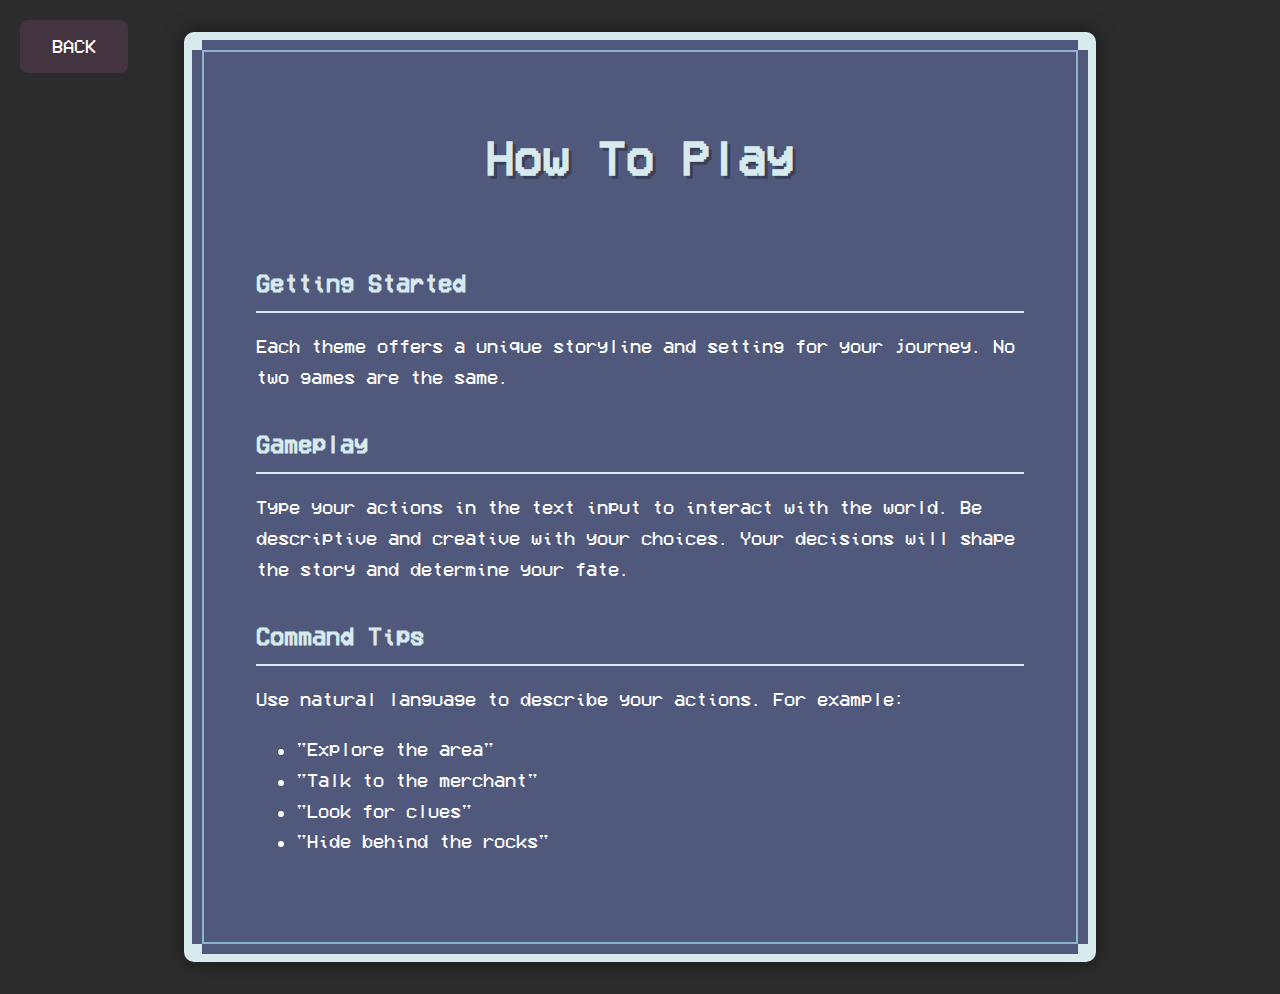
<file: static/templates/howToPlay.html>
<!DOCTYPE html>
<html lang="en">
<head>
    <meta charset="UTF-8">
    <meta name="viewport" content="width=device-width, initial-scale=1.0">
    <title>How To Play - GAIA</title>
    <style>
        @font-face {
            font-family: 'VCR';
            src: url('/static/fonts/VCR_OSD_MONO_1.001.ttf') format('truetype');
        }

        body {
            margin: 0;
            padding: 0;
            font-family: 'VCR', monospace;
            background-color: #2c2c2c;
            color: #fff;
            display: flex;
            justify-content: center;
            align-items: center;
            min-height: 100vh;
            line-height: 1.6;
        }

        .book-container {
            background-color: #50587c;
            width: 80%;
            max-width: 800px;
            margin: 2rem;
            padding: 3rem;
            border: 8px solid #d7eaed;
            border-radius: 10px;
            position: relative;
            box-shadow: 0 0 20px rgba(0, 0, 0, 0.5);
        }

        .book-container::before {
            content: '';
            position: absolute;
            top: 10px;
            left: 10px;
            right: 10px;
            bottom: 10px;
            border: 2px solid #8db4ca;
            pointer-events: none;
        }

        .book-title {
            font-size: 3rem;
            text-align: center;
            margin-bottom: 2rem;
            color: #d7eaed;
            text-shadow: 3px 3px 0px rgba(0, 0, 0, 0.3);
        }

        .book-content {
            font-size: 1.2rem;
            padding: 1rem;
        }

        .section {
            margin-bottom: 2rem;
        }

        .section-title {
            color: #d7eaed;
            font-size: 1.5rem;
            margin-bottom: 1rem;
            border-bottom: 2px solid #d7eaed;
            padding-bottom: 0.5rem;
        }

        .back-button {
            position: fixed;
            top: 20px;
            left: 20px;
            padding: 1rem 2rem;
            font-size: 1.2rem;
            background-color: #44343f;
            color: #fff;
            border: none;
            border-radius: 0.5rem;
            cursor: pointer;
            transition: background-color 0.3s ease, transform 0.3s ease;
            font-family: 'VCR', monospace;
            text-transform: uppercase;
        }

        .back-button:hover {
            background-color: #5c84ae;
            transform: scale(1.05);
        }

        .pixel-corner {
            position: absolute;
            width: 10px;
            height: 10px;
            background-color: #d7eaed;
        }

        .pixel-corner.top-left { top: 0; left: 0; }
        .pixel-corner.top-right { top: 0; right: 0; }
        .pixel-corner.bottom-left { bottom: 0; left: 0; }
        .pixel-corner.bottom-right { bottom: 0; right: 0; }
    </style>
</head>
<body>
    <button class="back-button" onclick="window.location.href='/'">Back</button>
    <div class="book-container">
        <div class="pixel-corner top-left"></div>
        <div class="pixel-corner top-right"></div>
        <div class="pixel-corner bottom-left"></div>
        <div class="pixel-corner bottom-right"></div>
        
        <h1 class="book-title">How To Play</h1>
        
        <div class="book-content">
            <div class="section">
                <h2 class="section-title">Getting Started</h2>
                <p>Each theme offers a unique storyline and setting for your journey. No two games are the same.</p>
            </div>

            <div class="section">
                <h2 class="section-title">Gameplay</h2>
                <p>Type your actions in the text input to interact with the world. Be descriptive and creative with your choices. Your decisions will shape the story and determine your fate.</p>
            </div>

            <div class="section">
                <h2 class="section-title">Command Tips</h2>
                <p>Use natural language to describe your actions. For example:</p>
                <ul>
                    <li>"Explore the area"</li>
                    <li>"Talk to the merchant"</li>
                    <li>"Look for clues"</li>
                    <li>"Hide behind the rocks"</li>
                </ul>
            </div>
        </div>
    </div>
</body>
</html>
</file>
